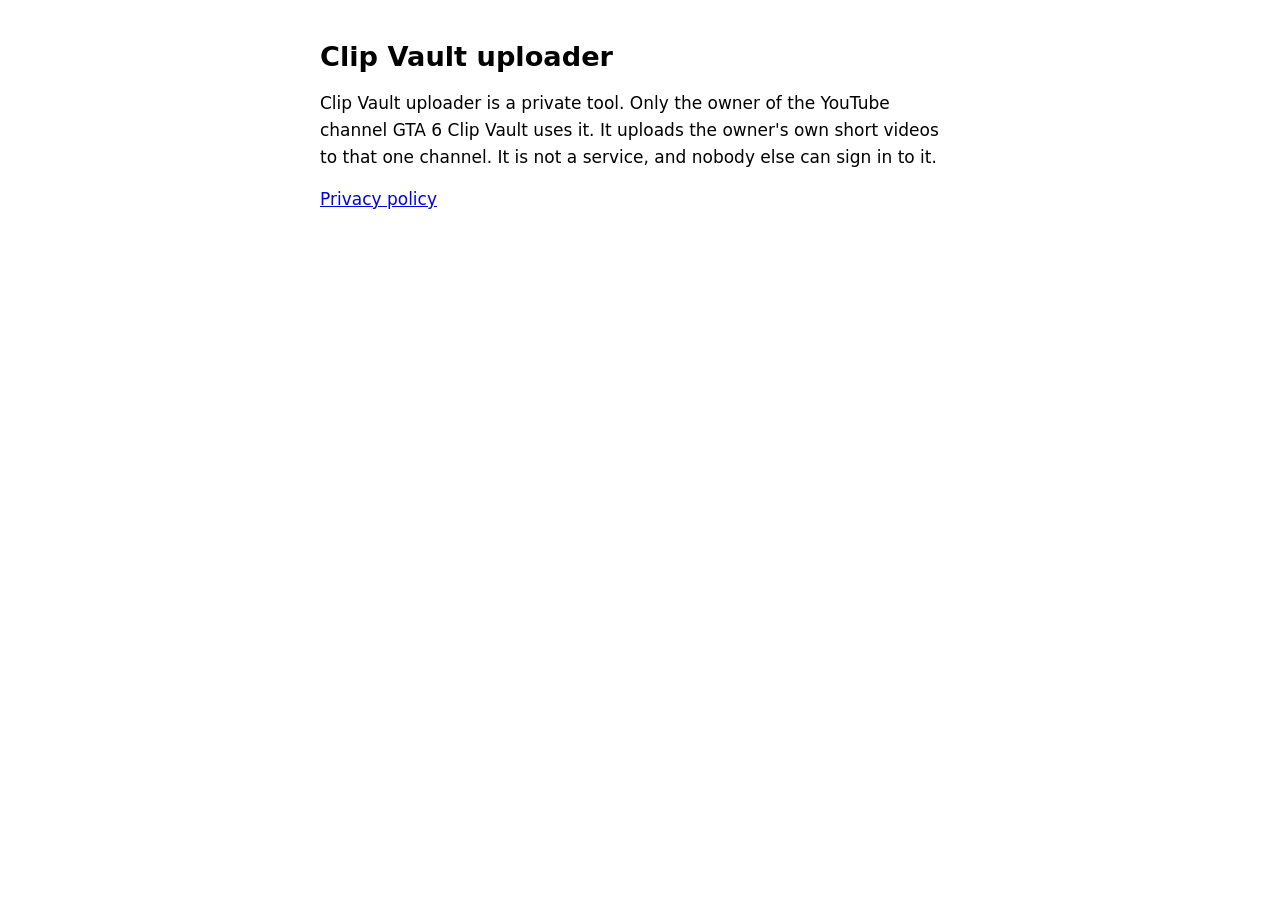
<file: index.html>
<!doctype html>
<html lang="en">
<head>
<meta charset="utf-8">
<meta name="viewport" content="width=device-width, initial-scale=1">
<title>Clip Vault uploader</title>
<meta name="description" content="A private tool that uploads its owner's own short videos to one YouTube channel.">
<link rel="stylesheet" href="style.css">
</head>
<body>
<main>
<h1>Clip Vault uploader</h1>
<p>Clip Vault uploader is a private tool. Only the owner of the YouTube channel
GTA 6 Clip Vault uses it. It uploads the owner's own short videos to that one
channel. It is not a service, and nobody else can sign in to it.</p>
<p><a href="privacy.html">Privacy policy</a></p>
</main>
</body>
</html>
</file>
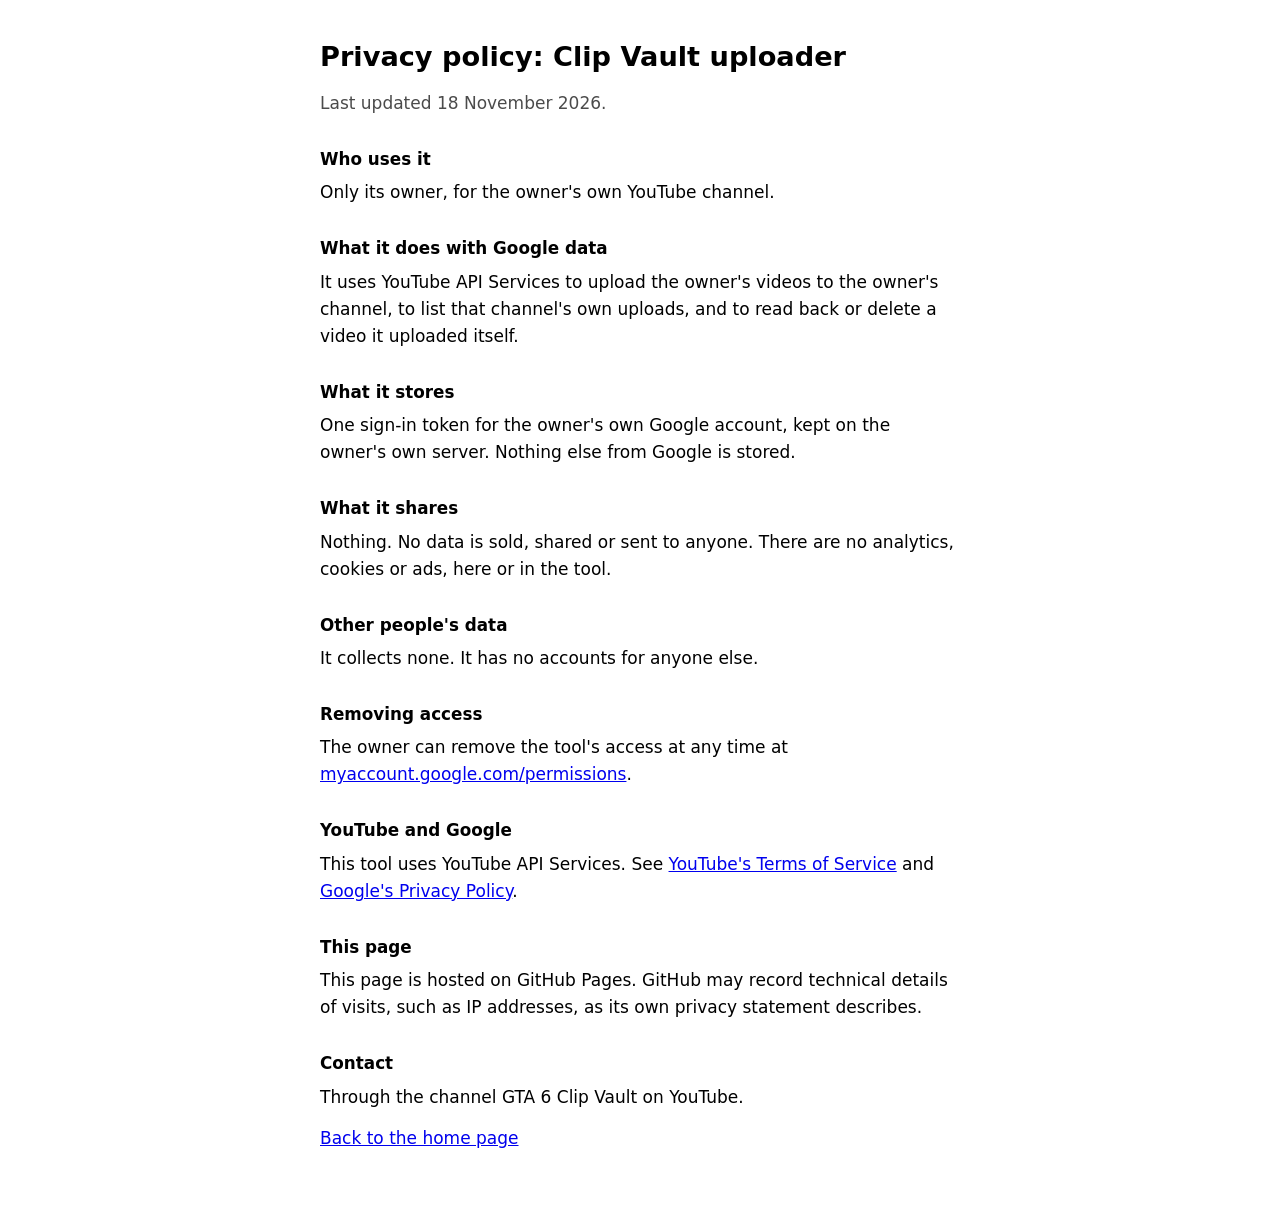
<file: privacy.html>
<!doctype html>
<html lang="en">
<head>
<meta charset="utf-8">
<meta name="viewport" content="width=device-width, initial-scale=1">
<title>Privacy policy: Clip Vault uploader</title>
<meta name="description" content="What Clip Vault uploader does with Google data: it stores one sign-in token for its owner and shares nothing.">
<link rel="stylesheet" href="style.css">
</head>
<body>
<main>
<h1>Privacy policy: Clip Vault uploader</h1>
<p class="note">Last updated 18 November 2026.</p>

<h2>Who uses it</h2>
<p>Only its owner, for the owner's own YouTube channel.</p>

<h2>What it does with Google data</h2>
<p>It uses YouTube API Services to upload the owner's videos to the owner's
channel, to list that channel's own uploads, and to read back or delete a video
it uploaded itself.</p>

<h2>What it stores</h2>
<p>One sign-in token for the owner's own Google account, kept on the owner's own
server. Nothing else from Google is stored.</p>

<h2>What it shares</h2>
<p>Nothing. No data is sold, shared or sent to anyone. There are no analytics,
cookies or ads, here or in the tool.</p>

<h2>Other people's data</h2>
<p>It collects none. It has no accounts for anyone else.</p>

<h2>Removing access</h2>
<p>The owner can remove the tool's access at any time at
<a href="https://myaccount.google.com/permissions">myaccount.google.com/permissions</a>.</p>

<h2>YouTube and Google</h2>
<p>This tool uses YouTube API Services. See
<a href="https://www.youtube.com/t/terms">YouTube's Terms of Service</a> and
<a href="https://policies.google.com/privacy">Google's Privacy Policy</a>.</p>

<h2>This page</h2>
<p>This page is hosted on GitHub Pages. GitHub may record technical details of
visits, such as IP addresses, as its own privacy statement describes.</p>

<h2>Contact</h2>
<p>Through the channel GTA 6 Clip Vault on YouTube.</p>

<p><a href="./">Back to the home page</a></p>
</main>
</body>
</html>
</file>
<file: style.css>
:root { color-scheme: light dark; }
body {
  margin: 0;
  font: 17px/1.6 system-ui, -apple-system, "Segoe UI", Roboto, sans-serif;
  background: Canvas;
  color: CanvasText;
}
main { max-width: 40rem; margin: 0 auto; padding: 2.5rem 1.25rem 4rem; }
h1 { font-size: 1.7rem; line-height: 1.25; margin: 0 0 1rem; }
h2 { font-size: 1.05rem; margin: 1.8rem 0 0.2rem; }
p { margin: 0.4rem 0 0.9rem; }
.note { opacity: 0.7; }
a { color: LinkText; }
</file>
